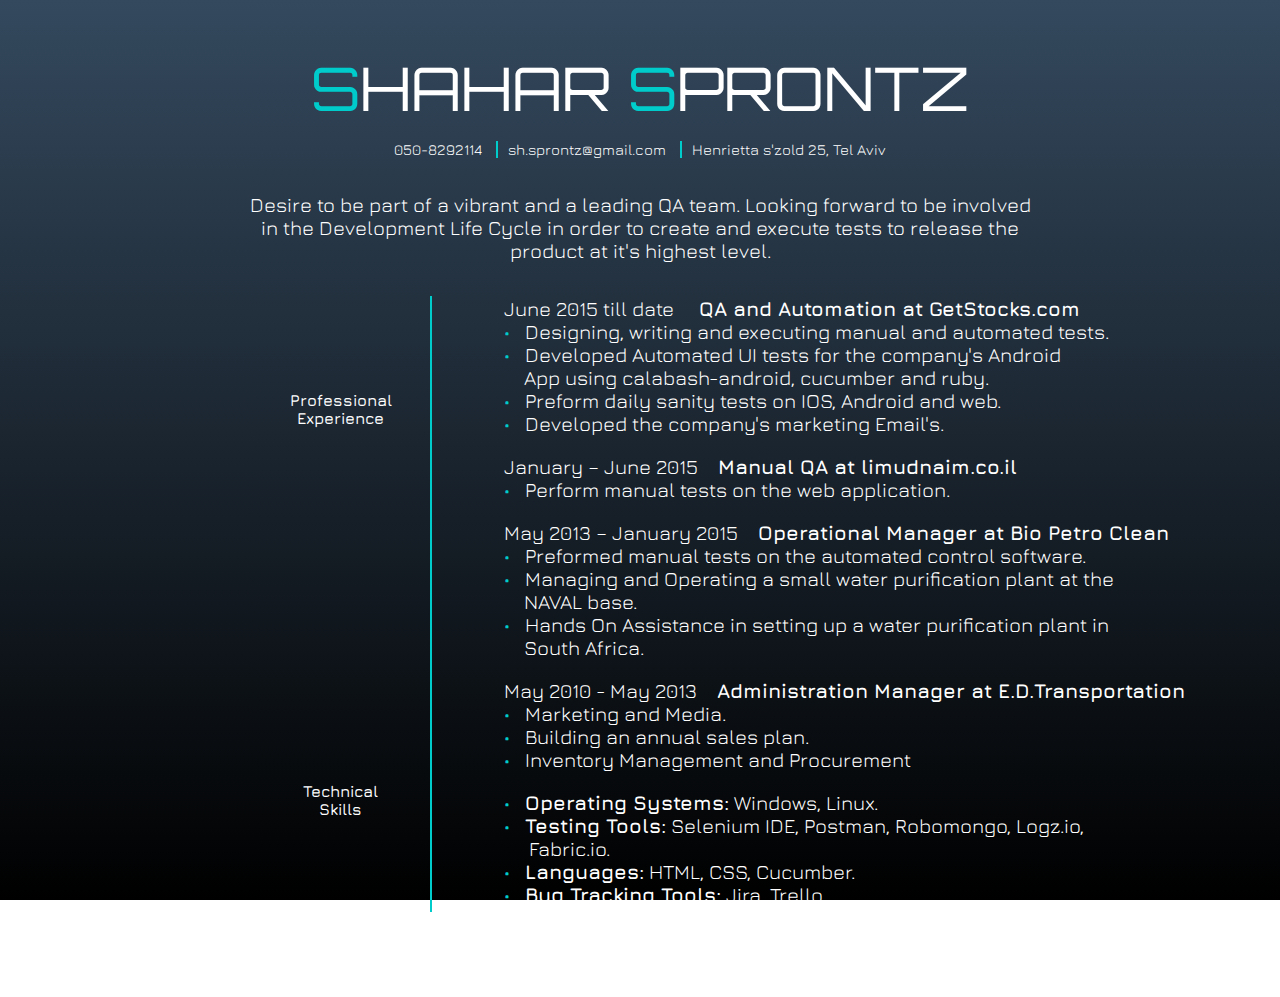
<file: index.html>
<!DOCTYPE html>
<html lang="en" xmlns="http://www.w3.org/1999/html" xmlns="http://www.w3.org/1999/html">
<head>
    <meta charset="UTF-8">
    <meta name="viewport" content="width=device-width, initial-scale=1">
    <meta name="format-detection" content="telephone=no">
    <title>Shahar Sprontz CV</title>
    <link rel="stylesheet" type="text/css" href="https://fonts.googleapis.com/css?family=Orbitron">
    <link rel="stylesheet" type="text/css" href="https://fonts.googleapis.com/css?family=Jura">
    <link rel="stylesheet" type="text/css" media="screen" href="style.css">
</head>
<body>
<div class="container">
    <div class="title">
        <span><span style="color: #00cccc;">S</span>HAHAR <span style="color: #00cccc;">S</span>PRONTZ</span>
        <div class="contactDetails">
            <span style="text-decoration: none">050-8292114</span>
            <span id="smallLeftLine"></span>
            <span>sh.sprontz@gmail.com</span>
            <span id="smallRightLine"></span>
            <span>Henrietta s'zold 25, Tel Aviv</span>
        </div>
    </div>
<div class="content">
    <div class="objectives">Desire to be part of a vibrant and a leading QA team.
        Looking forward to be involved in the Development Life Cycle in order to create and execute tests to release the product at it's highest level.</div>
    <div id="vertical" class="verticalLine"></div>
    <div class="bulletsHeadline"><span>June 2015 till date </span>&nbsp;&nbsp;&nbsp;&nbsp;<b>QA and Automation at GetStocks.com</b>
        <div class="bullet">&#8226<span class="lineColor">Designing, writing and executing manual and automated tests.</span></div>
        <div class="bullet">&#8226<span class="lineColor">Developed Automated UI tests for the company's Android<br/>&nbsp;&nbsp;&nbsp;&nbsp;App using calabash-android, cucumber and ruby.</span></div>
        <div class="bullet">&#8226<span class="lineColor">Preform daily sanity tests on IOS, Android and web.</span></div>
        <div class="bullet">&#8226<span class="lineColor">Developed the company's marketing Email's.</span></div>
    </div>
    <div class="bulletsHeadlineMiddle"><span>January – June 2015</span>&nbsp;&nbsp;&nbsp;&nbsp;<b>Manual QA at limudnaim.co.il</b>
        <div class="bullet">&#8226<span class="lineColor">Perform manual tests on the web application.</span></div>
    </div>
    <div class="bulletsHeadlineMiddle2"><span>May 2013 – January 2015</span>&nbsp;&nbsp;&nbsp;&nbsp;<b>Operational Manager at Bio Petro Clean</b>
        <div class="bullet">&#8226<span class="lineColor">Preformed manual tests on the automated control software.</span></div>
        <div class="bullet">&#8226<span class="lineColor">Managing and Operating a small water purification plant at the<br/>&nbsp;&nbsp;&nbsp;&nbsp;NAVAL base.</span></div>
        <div class="bullet">&#8226<span class="lineColor">Hands On Assistance in setting up a water purification plant in<br/>&nbsp;&nbsp;&nbsp;&nbsp;South Africa.</span></div>
    </div>
    <div class="bulletsHeadlineBottom"><span>May 2010 - May 2013</span>&nbsp;&nbsp;&nbsp;&nbsp;<b>Administration Manager at E.D.Transportation</b>
        <div class="bullet">&#8226<span class="lineColor">Marketing and Media.</span></div>
        <div class="bullet">&#8226<span class="lineColor">Building an annual sales plan.</span></div>
        <div class="bullet">&#8226<span class="lineColor">Inventory Management and Procurement</span></div>
    </div>
    <div class="bulletsHeadTechSkill">
        <div class="bullet">&#8226<span class="lineColor"><b>Operating Systems:</b> Windows, Linux.</span></div>
        <div class="bullet">&#8226<span class="lineColor"><b>Testing Tools:</b> Selenium IDE, Postman, Robomongo, Logz.io,<br/>&nbsp;&nbsp;&nbsp;&nbsp; Fabric.io.</span></div>
        <div class="bullet">&#8226<span class="lineColor"><b>Languages:</b> HTML, CSS, Cucumber.</span></div>
        <div class="bullet">&#8226<span class="lineColor"><b>Bug Tracking Tools:</b> Jira, Trello</span></div>
    </div>
    <div class="leftContainer">
        <div class="leftTop">Professional Experience</div>
        <div class="leftBottom">Technical Skills</div>
    </div>
    <div class="bottomIcon">
        <span class="download"><a href="https://github.com/shaharsprontz/shaharsprontz.github.io/raw/master/Shahar%20Sprontz%20-%20CV%20(1).pdf">Download</a></span>
    </div>
</div>
</div>

</body>

</html>
</file>
<file: style.css>
body {
    background: -webkit-gradient(linear, left top, left bottom, from(#34495e), to(#000000)) fixed;
}
div.container {
    max-width: 800px;
    margin: 0 auto;
    position: relative;

}
div.title {
    font-family: Orbitron;
    font-size: 60px;
    margin-top: 50px;
    text-align: center;
    color: white;
    position: relative;
}
div.title div.contactDetails {
    text-align: center;
    font-family: Jura;
    color: white;
    font-size: 15px;
    margin-top: 15px;
    text-decoration: none;
    position: relative;
}
div.title div.contactDetails span#smallLeftLine {
    top: -1px;
    height: 20px;
    border-left: 2px #00cccc solid;
    margin-left: 10px;
    margin-right: 10px;
}
div.title div.contactDetails span#smallRightLine {
    top: -1px;
    height: 20px;
    border-left: 2px #00cccc solid;
    margin-left: 10px;
    margin-right: 10px;
}
div.content {
    width: 800px;
    height: auto;
    margin: 0 auto;
    text-align: left;
    padding-top: 15px;
}
div.objectives {
    margin: 0 auto;
    color: white;
    font-family: Jura;
    font-size: 20px;
    width: 800px;
    text-align: center;
    padding-top: 20px;
}
div.bulletsHeadline {
    color: white;
    width: 850px;
    font-family: Jura;
    font-size: 20px;
    margin-left: 33%;
    margin-top: 35px;
    position: relative;
}
div.bulletsHeadlineMiddle {
    margin-top: 20px;
    color: white;
    width: 850px;
    font-family: Jura;
    font-size: 20px;
    margin-left: 33%;
    position: relative;
}
div.bulletsHeadlineMiddle2 {
    margin-top: 20px;
    color: white;
    width: 800px;
    font-family: Jura;
    font-size: 20px;
    margin-left: 33%;
    position: relative;
}
div.bulletsHeadlineBottom {
    margin-top: 20px;
    color: white;
    width: 850px;
    font-family: Jura;
    font-size: 20px;
    margin-left: 33%;
    position: relative;
}
div.bulletsHeadTechSkill {
    margin-top: 20px;
    color: white;
    width: 850px;
    font-family: Jura;
    font-size: 20px;
    margin-left: 33%;
    position: relative;
}
div.bulletsHeadline div.bullet {
    margin-top: 0px;
    color: #00cccc;
}

div.bulletsHeadlineMiddle div.bullet {
    margin-top: 0px;
    color: #00cccc;
}
div.bulletsHeadlineMiddle2 div.bullet {
    margin-top: 0px;
    color: #00cccc;
}

div.bulletsHeadlineBottom div.bullet {
    color: #00cccc;
    margin-top: 0px;
}
div.bulletsHeadTechSkill div.bullet {
    color: #00cccc;
    margin-top: 0px;
}
span.lineColor {
    color: white;
    margin-left: 15px;
}
div.content div.verticalLine {
    border-left: 2px solid #00cccc;
    margin-left: 190px;
    margin-top: 34px;
    margin-bottom: 0px;
    height: 65%;
    position: absolute;
}
div.leftContainer{
    position: relative;
    width: 100px;
    bottom: 430px;
    margin-left: 50px;
    text-align: center;
    color: white;
    font-family: Jura;
    font-size: 16px;
    font-weight: 600;
}
.leftTop {
    position: relative;
    margin-top: -85px;
}
.leftBottom {
    position: relative;
    margin-top: 355px;
}
div.container div.bottomIcon {
    width: 150px;
    margin: -270px auto;
    text-align: center;
}

span.download a {
    margin: 0 auto;
    color: white;
    font-family: Jura;
    text-decoration: none;
}
/**@media screen and (max-width: 360px) {
    div.title {margin: 0 auto; font-size: 40px; padding-top: 10px;}
    div.title div.contactDetails {margin: 0 auto; font-size: 12px; padding-top: 10px;}
    div.bulletsHeadline {margin:0 auto; font-size: 12px; padding-top: 20px;}
    div.bulletsHeadlineMiddle {margin:0 auto; top: 15px; font-size: 12px;}
    div.bulletsHeadlineMiddle2 {margin:0 auto; top: 30px; font-size: 12px;}
    div.bulletsHeadlineBottom {margin:0 auto; top: 45px; font-size: 12px;}
    div.bulletsHeadTechSkill {margin:0 auto; top: 55px; font-size: 12px;}
    div.content {width: 360px; padding-left: 25px; padding-bottom: 30px;}
    span.print a img {margin-top: 50px; margin-left: 110px;}
    span.download a img {margin-top: 50px; margin-left: 90px;}
    div.content div.verticalLine {height: 0px;}
}**/
@media screen and (max-width: 375px) {
    div.title {margin: 0 auto; font-size: 40px; padding-top: 10px;}
    div.title div.contactDetails {margin: 0 auto; font-size: 12px; padding-top: 10px;}
    div.objectives {padding-top: 5px; font-size: 14px; width: 320px; margin-left: -10px;}
    div.bulletsHeadline  {font-size: 12px; width: 365px; text-align: left; margin-left: -25px;}
    div.bulletsHeadlineMiddle {font-size: 12px; width: 365px; text-align: left; margin-left: -25px;}
    div.bulletsHeadlineMiddle2  {font-size: 12px; width: 365px; text-align: left; margin-left: -25px;}
    div.bulletsHeadlineBottom  {font-size: 12px; width: 365px; text-align: left; margin-left: -25px;}
    div.bulletsHeadTechSkill {font-size: 12px; width: 365px; text-align: left; margin-left: -25px; margin-bottom: -20px;}
    div.content {padding-left: 25px; padding-bottom: 30px; width: 365px; text-align: left;}
    div.content div.verticalLine {height: 0px;}
    div.bulletsHeadlineMiddle b {font-size: 10px;}
    div.bulletsHeadlineMiddle2 b {font-size: 10px;}
    div.bulletsHeadlineBottom b {font-size: 10px;}
    div.bulletsHeadline b {font-size: 10px;}
    div.bulletsHeadline span.bulletHead {font-size: 10px;}
    span.lineColor {margin-left: 8px;}
    div.container div.bottomIcon {margin: -250px 80px auto;}
    div.leftContainer {text-indent: 100%; white-space: nowrap; overflow: hidden;}
}
@media screen and (max-width: 740px) {
    div.title {margin: 0 auto; font-size: 40px; padding-top: 10px;}
    div.title div.contactDetails {margin: 0 auto; font-size: 12px; padding-top: 10px;}
    div.objectives {padding-top: 5px; font-size: 14px; width: 300px; margin-left: 5px;}
    div.bulletsHeadline  {font-size: 12px; width: 365px; text-align: left; margin-left: -25px;}
    div.bulletsHeadlineMiddle {font-size: 12px; width: 365px; text-align: left; margin-left: -25px;}
    div.bulletsHeadlineMiddle2  {font-size: 12px; width: 365px; text-align: left; margin-left: -25px;}
    div.bulletsHeadlineBottom  {font-size: 12px; width: 365px; text-align: left; margin-left: -25px;}
    div.bulletsHeadTechSkill {font-size: 12px; width: 365px; text-align: left; margin-left: -25px; margin-bottom: -20px;}
    div.content {padding-left: 25px; padding-bottom: 30px; width: 365px; text-align: left;}
    div.content div.verticalLine {height: 0px;}
    div.bulletsHeadlineMiddle b {font-size: 10px;}
    div.bulletsHeadlineMiddle2 b {font-size: 10px;}
    div.bulletsHeadlineBottom b {font-size: 10px;}
    div.bulletsHeadline b {font-size: 10px;}
    div.bulletsHeadline span.bulletHead {font-size: 10px;}
    span.lineColor {margin-left: 8px;}
    span.download a {margin: 0 30px auto;}
    div.container div.bottomIcon {margin: -250px 80px auto;}
    div.leftContainer {text-indent: 100%; white-space: nowrap; overflow: hidden;}
}
</file>
